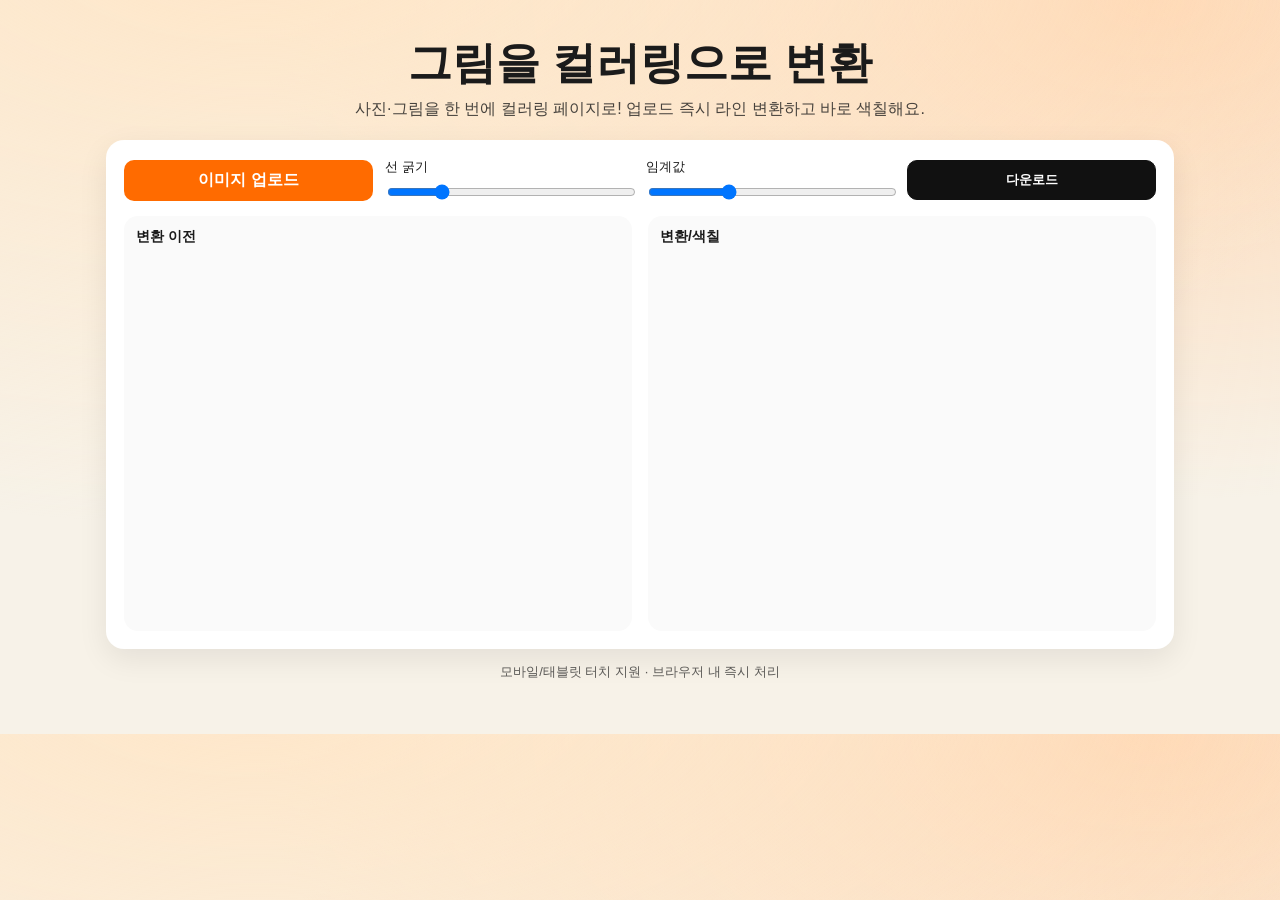
<file: index.html>
﻿<!doctype html>
<html lang="ko">
<head>
  <meta charset="utf-8" />
  <meta name="viewport" content="width=device-width, initial-scale=1" />
  <title>그림을 컬러링으로 변환</title>
  <meta name="description" content="사진·그림을 업로드하면 흑백 라인 컬러링 페이지로 즉시 변환하는 웹앱." />
  <link rel="canonical" href="https://dalmook.github.io/color_dalbong/" />
  <meta property="og:title" content="그림을 컬러링으로 변환" />
  <meta property="og:description" content="사진·그림을 업로드하면 흑백 라인 컬러링 페이지로 즉시 변환." />
  <meta property="og:url" content="https://dalmook.github.io/color_dalbong/" />
  <meta property="og:type" content="website" />
  <meta property="og:image" content="https://dalmook.github.io/color_dalbong/og.png" />
  <meta name="twitter:card" content="summary_large_image" />
  <script async src="https://pagead2.googlesyndication.com/pagead/js/adsbygoogle.js?client=ca-pub-9168248935486215" crossorigin="anonymous"></script>
  <link rel="stylesheet" href="styles.css" />
</head>
<body>
  <div class="app">
    <header class="hero">
      <h1>그림을 컬러링으로 변환</h1>
      <p>사진·그림을 한 번에 컬러링 페이지로! 업로드 즉시 라인 변환하고 바로 색칠해요.</p>
    </header>

    <section class="panel">
      <div class="controls">
        <label class="file">
          <input id="fileInput" type="file" accept="image/*" />
          이미지 업로드
        </label>

        <label class="control">
          <span>선 굵기</span>
          <input id="lineWidth" type="range" min="1" max="6" value="2" />
        </label>

        <label class="control">
          <span>임계값</span>
          <input id="threshold" type="range" min="40" max="200" value="90" />
        </label>

        <button id="download" class="btn primary">다운로드</button>
      </div>

      <div class="canvas-grid">
        <div class="canvas-card">
          <div class="canvas-title">변환 이전</div>
          <div class="canvas-frame">
            <canvas id="sourceCanvas"></canvas>
          </div>
        </div>
        <div class="canvas-card">
          <div class="canvas-title">변환/색칠</div>
          <div class="canvas-frame">
            <div class="canvas-stack">
              <canvas id="colorCanvas"></canvas>
              <canvas id="lineCanvas"></canvas>
            </div>
          </div>
        </div>
      </div>
    </section>

    <footer class="foot">
      <p>모바일/태블릿 터치 지원 · 브라우저 내 즉시 처리</p>
    </footer>
  </div>

  <script src="app.js"></script>
</body>
</html>
</file>
<file: styles.css>
﻿:root {
  --bg: #f7f2e8;
  --ink: #1b1b1b;
  --accent: #ff6b00;
  --panel: #ffffff;
  --shadow: 0 10px 30px rgba(0, 0, 0, 0.08);
}

* { box-sizing: border-box; }
body {
  margin: 0;
  font-family: "Pretendard", "Noto Sans KR", "Apple SD Gothic Neo", sans-serif;
  background: radial-gradient(1200px 600px at 20% -10%, #ffe6c7, transparent),
              radial-gradient(900px 500px at 90% 0%, #ffd7b3, transparent),
              var(--bg);
  color: var(--ink);
}

.app {
  max-width: 1100px;
  margin: 0 auto;
  padding: 24px 16px 40px;
}

.hero {
  text-align: center;
  margin-bottom: 20px;
}
.hero h1 {
  font-size: clamp(28px, 4vw, 44px);
  margin: 10px 0 6px;
}
.hero p {
  margin: 0;
  opacity: 0.8;
}

.panel {
  background: var(--panel);
  border-radius: 18px;
  padding: 18px;
  box-shadow: var(--shadow);
}

.controls {
  display: grid;
  grid-template-columns: repeat(auto-fit, minmax(150px, 1fr));
  gap: 12px;
  align-items: center;
  margin-bottom: 14px;
}

.file {
  display: inline-flex;
  align-items: center;
  justify-content: center;
  gap: 8px;
  padding: 10px 12px;
  background: var(--accent);
  color: white;
  border-radius: 10px;
  cursor: pointer;
  font-weight: 600;
}
.file input { display: none; }

.control {
  display: grid;
  gap: 6px;
  font-size: 13px;
}

.control input,
.control select {
  width: 100%;
}

.btn {
  border: 1px solid #ddd;
  background: #f5f5f5;
  padding: 10px 12px;
  border-radius: 10px;
  cursor: pointer;
  font-weight: 600;
}
.btn.primary {
  background: #111;
  color: white;
  border-color: #111;
}

.canvas-grid {
  display: grid;
  grid-template-columns: repeat(auto-fit, minmax(260px, 1fr));
  gap: 16px;
}

.canvas-card {
  background: #fafafa;
  border-radius: 14px;
  padding: 12px;
  min-height: 320px;
  display: grid;
  gap: 10px;
}

.canvas-title {
  font-weight: 600;
  font-size: 14px;
}

.canvas-frame {
  position: relative;
  width: 100%;
  aspect-ratio: 4 / 3;
  border-radius: 12px;
  overflow: hidden;
}

.canvas-stack {
  position: relative;
  width: 100%;
  height: 100%;
}

canvas {
  position: absolute;
  inset: 0;
  width: 100%;
  height: 100%;
  border-radius: 12px;
  touch-action: none;
}

#sourceCanvas {
  position: absolute;
  inset: 0;
  width: 100%;
  height: 100%;
}

#lineCanvas {
  pointer-events: none;
}

.foot {
  text-align: center;
  margin-top: 14px;
  opacity: 0.7;
  font-size: 13px;
}

@media (max-width: 700px) {
  .controls { grid-template-columns: repeat(2, minmax(120px, 1fr)); }
}
</file>
